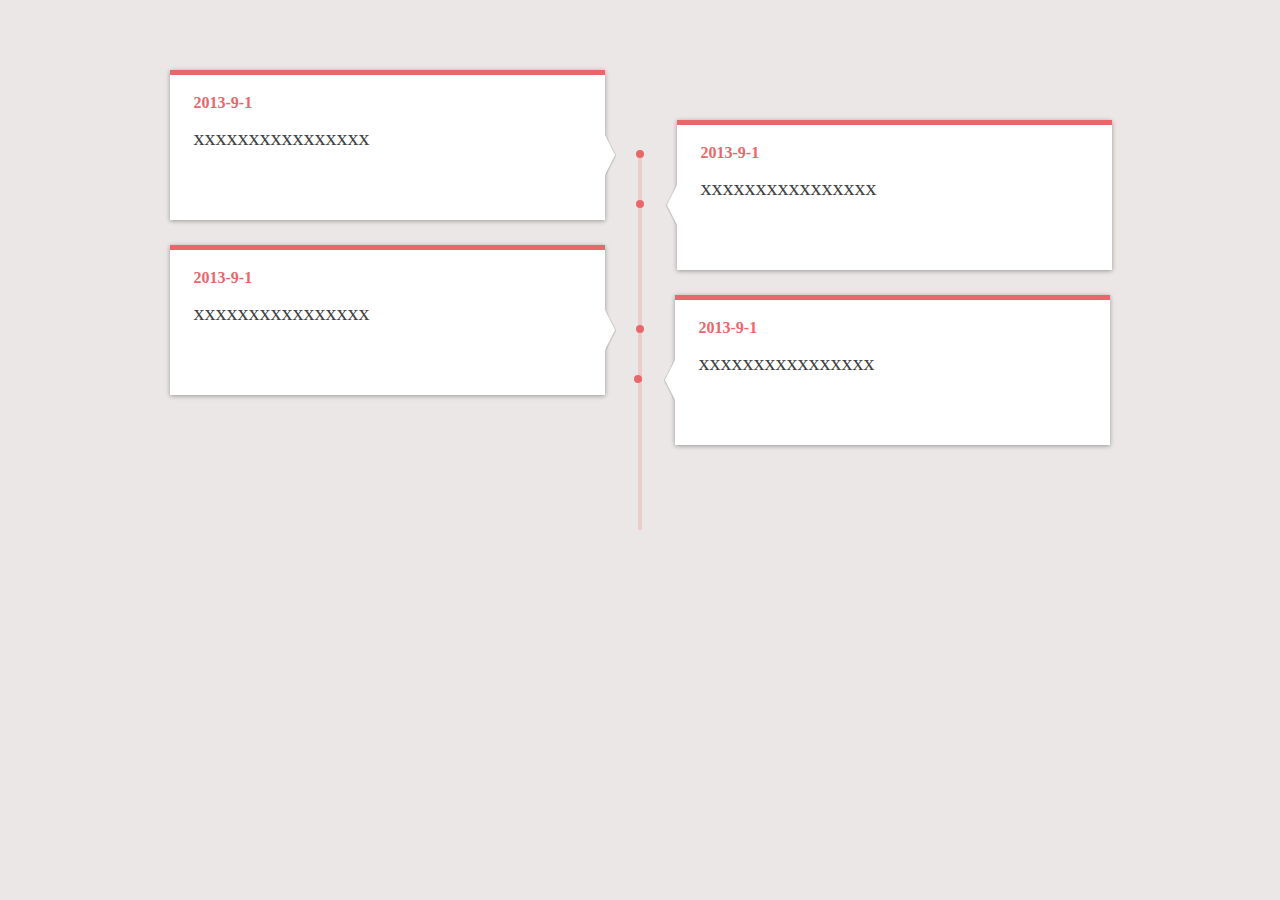
<file: timeline-demo/index.html>
<!DOCTYPE html>
<html lang="en">

<head>
    <meta charset="UTF-8">
    <meta name="viewport" content="width=device-width, initial-scale=1.0">
    <meta http-equiv="X-UA-Compatible" content="ie=edge">
    <link rel="stylesheet" href="./style.css">
    <title>Document</title>
</head>

<body>
    <div class="timeline">
        <div class="lineBar"></div>
        <div class=wapper>
            <div class="work left">
                <span class="dot"></span>
                <div class="work-inner left">
                    <span class="arrow"></span>
                    <div class="date">2013-9-1</div>
                    <h3>xxxxxxxxxxxxxxxx</h3>
                </div>
            </div>
            <div class="work right">
                <span class="dot"></span>
                <div class="work-inner right">
                    <span class="arrow"></span>
                    <div class="date">2013-9-1</div>
                    <h3>xxxxxxxxxxxxxxxx</h3>
                </div>
            </div>
            <div class="work left" style="position: absolute;top:175px;left:0;right:auto;">
                <span class="dot"></span>
                <div class="work-inner left">
                    <span class="arrow"></span>
                    <div class="date">2013-9-1</div>
                    <h3>xxxxxxxxxxxxxxxx</h3>
                </div>
            </div>
            <div class="work right"style="position: absolute;top:225px;right:0;left:auto;">
                <span class="dot"></span>
                <div class="work-inner right">
                    <span class="arrow"></span>
                    <div class="date">2013-9-1</div>
                    <h3>xxxxxxxxxxxxxxxx</h3>
                </div>
            </div>
        </div>
    </div>

</html>
</file>
<file: timeline-demo/style.css>
body{
    background-color: rgb(235, 231, 231);
}
img{max-width: 100%}


.timeline{
    max-width: 940px;
    margin-left: auto;
    margin-right: auto;
    margin-top: 70px;
    position: relative;
}
.wapper{
    
    height: 500px;
    
}
.lineBar{
    top: 80px;
    height: 380px;
    background-color: #e8676b;
    content: '';
    width: 4px;
    opacity: 0.2;
    margin-left: -2px;
    position: absolute;
    left: 50%;
}

.work{
    position: absolute;
    width: 50%;
    color: #757575;
    font-size: 16px;
    line-height: 1.5;
    margin-bottom: 25px;
}
.work.left{
    left: 0px;
    right: auto;
    top: 0px;


}
.work.right{
    right: -2px;
    left: auto;
    top: 50px;
}



.work .dot{
    background-color: #e8676b;
    top: 80px;
    width: 8px;
    height: 8px;
    display: block;
    position: absolute;
    border-radius: 50%;
}

.work.left>.dot{
    right: 0px;
    margin-right: -4px;
}

.work.right>.dot{
    left: 0px;
    margin-left: -6px;
}

.work-inner{
    padding: 20px 5%;
    position: relative;
    border-width: 5px 0 0 0;
    border-style: solid;
    background-color: #fff;
    box-shadow: 0 1px 6px rgba(0, 0, 0, 0.12), 0 1px 4px rgba(0, 0, 0, 0.24);
    height: 105px;
    border-color: #e8676b;
}

.work-inner.left{
    margin-right: 35px;
}

.work-inner.right{
    margin-left: 35px;
}



.work-inner>.arrow{
    top: 60px;
    position: absolute;
    background-image: url(img/arrows.png);

}

.work-inner.left>.arrow{
    right: -12px;
    background-position: -18px 0;
}
.work-inner.right>.arrow{
    left: -12px;
}

.work-inner>.arrow::before{
    content: '';
    display: block;
}

.work-inner.left>.arrow::before{
    margin-right: 2px;
    border-top: 20px solid transparent;
    border-bottom: 20px solid transparent;
    border-left: 10px solid #fff;

}
.work-inner.right>.arrow::before{
    margin-left: 2px;
    border-top: 20px solid transparent;
    border-bottom: 20px solid transparent;
    border-right: 10px solid #fff;
}







.work-inner>.date{
    color: #e8676b;
    text-align: left;
    font-size: 16px;
    font-weight: 700;
    line-height: 1;
}
.work-inner.right>.date{
    color: #e8676b;
    text-align: left;
    font-size: 16px;
    font-weight: 700;
    line-height: 1;
}


.work-inner>h3{
    text-align: left;
    color: #414141;
    font-size: 22px;
    font-weight: 400;
    line-height: 1.1;
    margin: 15px 0 0 0;
}
</file>
